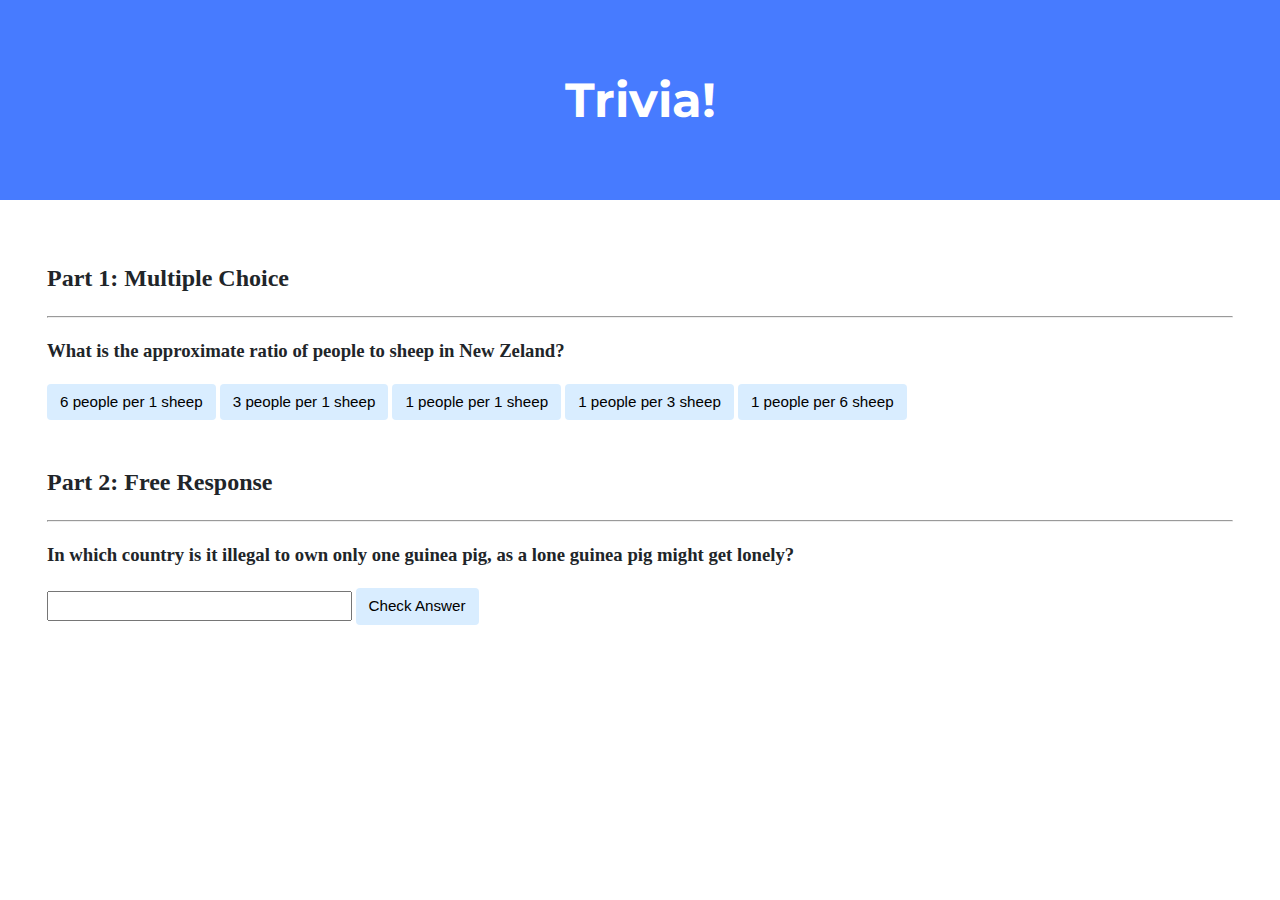
<file: trivia/index.html>
<!DOCTYPE html>

<html lang="en">
    <head>
        <link href="https://fonts.googleapis.com/css2?family=Montserrat:wght@500&display=swap" rel="stylesheet">
        <link href="styles.css" rel="stylesheet">
        <title>Trivia!</title>
        <script>
            // TODO: Add code to check answers to questions
        </script>
    </head>
    <body>
        <div class="header">
            <h1>Trivia!</h1>
        </div>

        <div class="container">
            <div class="section">
                <h2>Part 1: Multiple Choice </h2>
                <hr>
                <!-- TODO: Add multiple choice question here -->
                <h3>What is the approximate ratio of people to sheep in New Zeland?</h3>
                <p id="feedback1"></p>
                <button class="incorrect">6 people per 1 sheep</button>
                <button class="incorrect">3 people per 1 sheep</button>
                <button class="incorrect">1 people per 1 sheep</button>
                <button class="incorrect">1 people per 3 sheep</button>
                <button class="correct">1 people per 6 sheep</button>
            </div>

            <div class="section">
                <h2>Part 2: Free Response</h2>
                <hr>
                <!-- TODO: Add free response question here -->
                <h3>In which country is it illegal to own only one guinea pig, as a lone guinea pig might get lonely?</h3>
                <p id="feedback2"></p>
                <input type="text">
                <button id="check">Check Answer</button>
            </div>
        </div>
        <script>
            document.addEventListener('DOMContentLoaded', () => {
            let correct = document.querySelector('.correct');
            correct.addEventListener('click', () => {
                correct.style.backgroundColor = 'green';
                document.querySelector('#feedback1').innerHTML = 'Correct!';
            });

            let incorrects = document.querySelectorAll('.incorrect');
            for (let i = 0; i < incorrects.length; i++) {
                incorrects[i].addEventListener('click', () => {
                    incorrects[i].style.backgroundColor = 'red';
                    document.querySelector('#feedback1').innerHTML = 'Incorrect.';
                });
            }

            document.querySelector('#check').addEventListener('click', () => {
                let input = document.querySelector('input');
                if (input.value === 'Switzerland') {
                    input.style.backgroundColor = 'green';
                    document.querySelector('#feedback2').innerHTML = 'Correct!';
                } else {
                    input.style.backgroundColor = 'red';
                    document.querySelector('#feedback2').innerHTML = 'Inorrect!';
                }
            });
        })
        </script>
    </body>
</html>
</file>
<file: trivia/styles.css>
body {
    background-color: #fff;
    color: #212529;
    font-size: 1rem;
    font-weight: 400;
    line-height: 1.5;
    margin: 0;
    text-align: left;
}

.container {
    margin-left: auto;
    margin-right: auto;
    padding-left: 15px;
    padding-right: 15px;
}

.header {
    background-color: #477bff;
    color: #fff;
    margin-bottom: 2rem;
    padding: 2rem 1rem;
    text-align: center;
}

.section {
    padding: 0.5rem 2rem 1rem 2rem;
}

.section:hover {
    background-color: #f5f5f5;
    transition: color 2s ease-in-out, background-color 0.15s ease-in-out;
}

h1 {
    font-family: 'Montserrat', sans-serif;
    font-size: 48px;
}

button, input[type="submit"] {
    background-color: #d9edff;
    border: 1px solid transparent;
    border-radius: 0.25rem;
    font-size: 0.95rem;
    font-weight: 400;
    line-height: 1.5;
    padding: 0.375rem 0.75rem;
    text-align: center;
    transition: color 0.15s ease-in-out, background-color 0.15s ease-in-out, border-color 0.15s ease-in-out, box-shadow 0.15s ease-in-out;
    vertical-align: middle;
}


input[type="text"] {
    line-height: 1.8;
    width: 25%;
}

input[type="text"]:hover {
    background-color: #f5f5f5;
    transition: color 2s ease-in-out, background-color 0.15s ease-in-out;
}
</file>
